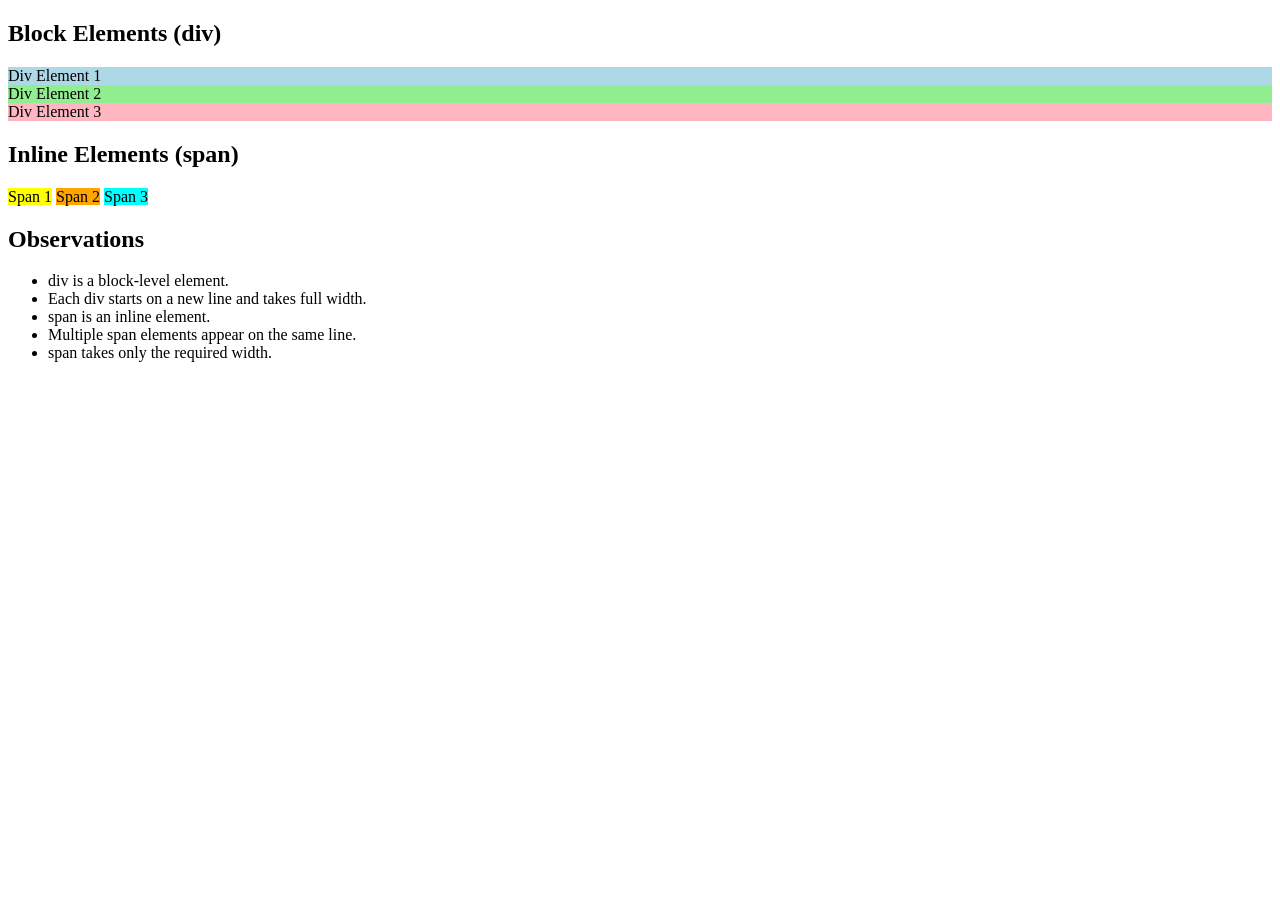
<file: Block vs Inline Demonstration.html>
<!DOCTYPE html>
<html>
<head>
<title>Block and Inline Elements</title>
</head>
<body>
<h2>Block Elements (div)</h2>
<div style="background-color:lightblue;">Div Element 1</div>
<div style="background-color:lightgreen;">Div Element 2</div>
<div style="background-color:lightpink;">Div Element 3</div>
<h2>Inline Elements (span)</h2>
<span style="background-color:yellow;">Span 1</span>
<span style="background-color:orange;">Span 2</span>
<span style="background-color:cyan;">Span 3</span>
<h2>Observations</h2>
<ul>
<li>div is a block-level element.</li>
<li>Each div starts on a new line and takes full width.</li>
<li>span is an inline element.</li>
<li>Multiple span elements appear on the same line.</li>
<li>span takes only the required width.</li>
</ul>
</body>
</html>
</file>
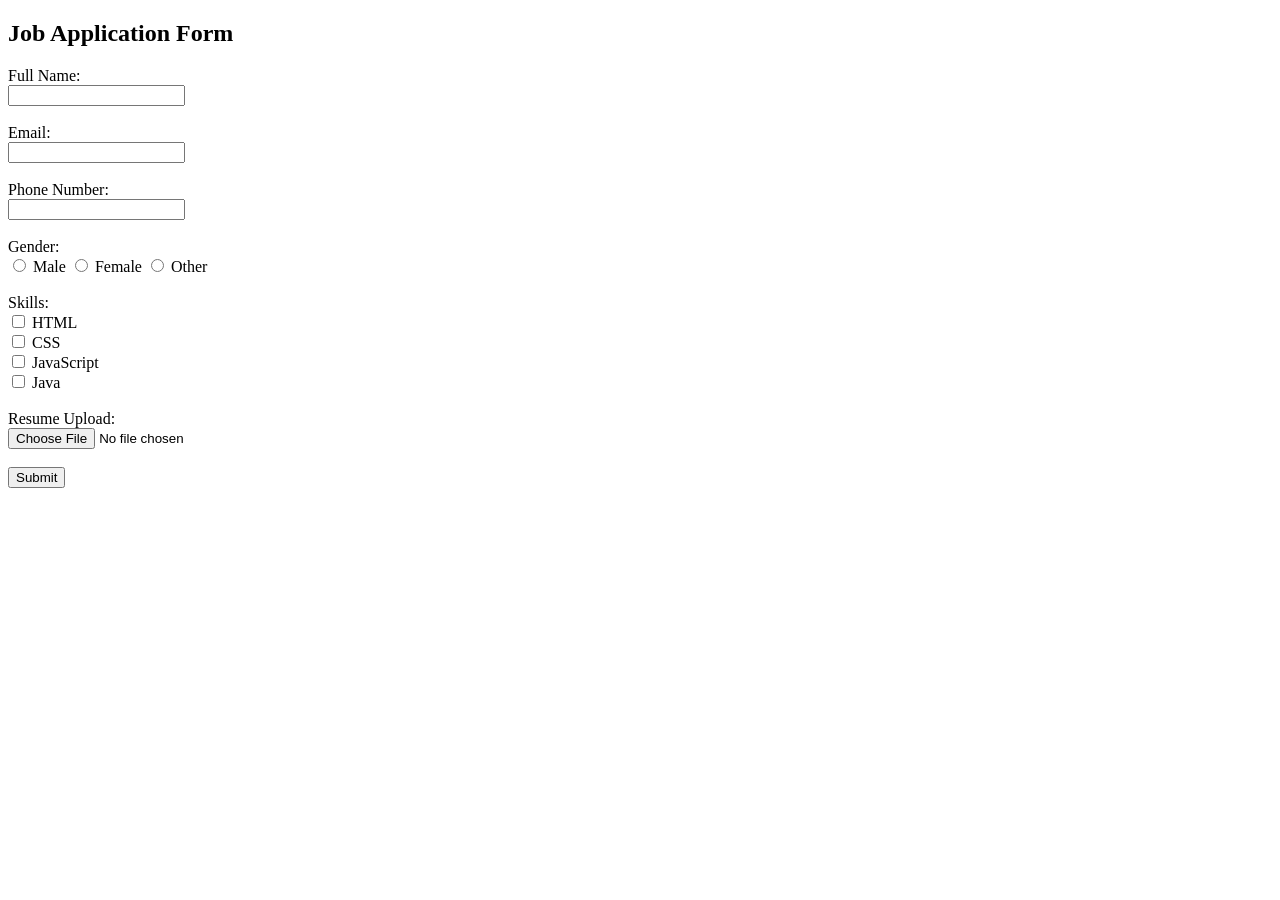
<file: Job Application Form.html>
<!DOCTYPE html>
<html>
<head>
<title>Job Application Form</title>
</head>
<body>
<h2>Job Application Form</h2>
<form>
<label>Full Name:</label><br>
<input type="text" name="fullname"><br><br>
<label>Email:</label><br>
<input type="email" name="email"><br><br>
<label>Phone Number:</label><br>
<input type="tel" name="phone"><br><br>
<label>Gender:</label><br>
<input type="radio" name="gender"> Male
<input type="radio" name="gender"> Female
<input type="radio" name="gender"> Other
<br><br>
<label>Skills:</label><br>
<input type="checkbox"> HTML<br>
<input type="checkbox"> CSS<br>
<input type="checkbox"> JavaScript<br>
<input type="checkbox"> Java<br><br>
<label>Resume Upload:</label><br>
<input type="file"><br><br>
<input type="submit" value="Submit">
</form>
</body>
</html>
</file>
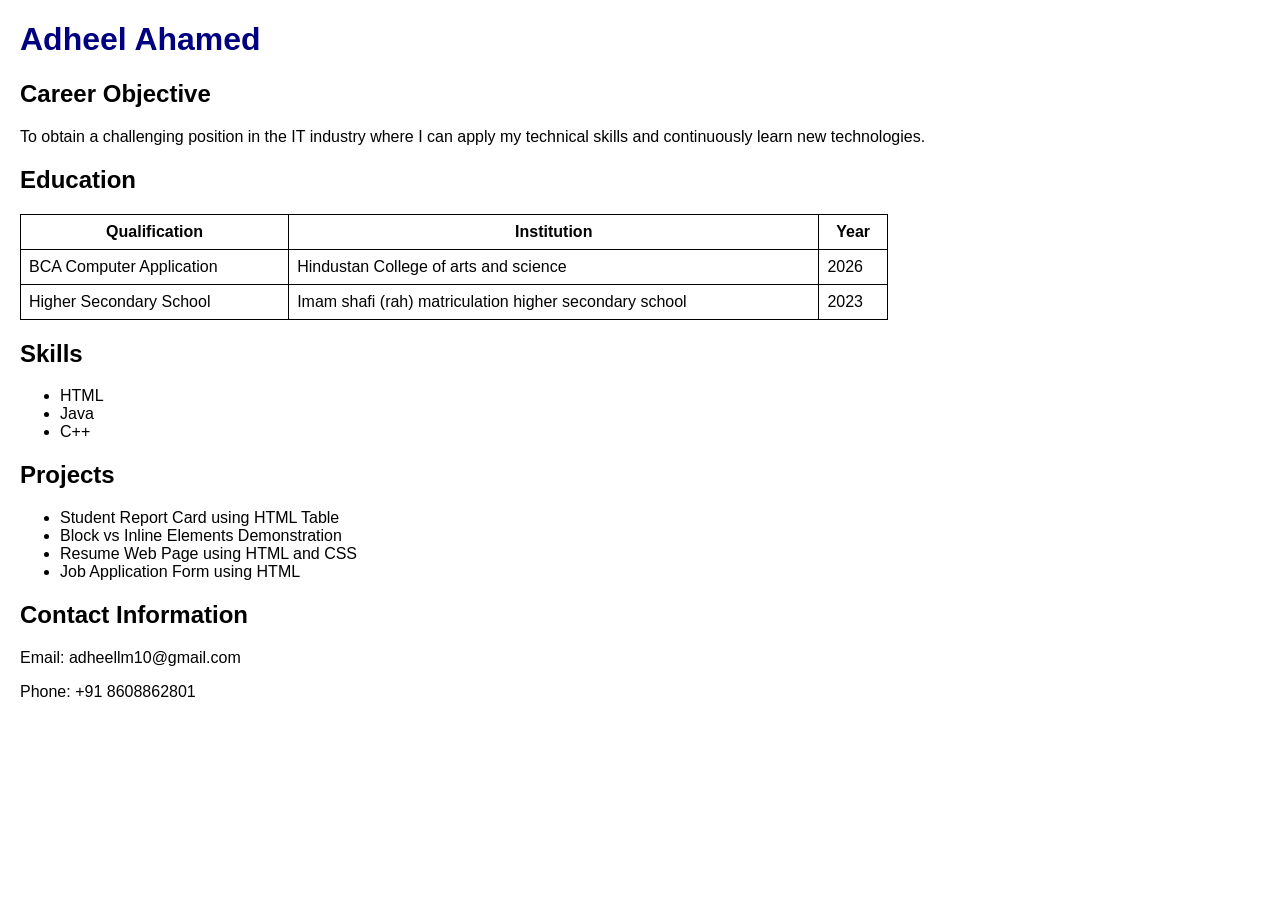
<file: Resume Web Form_1 (1).html>
<!DOCTYPE html>
<html>
<head>
<title>Resume</title>
<style>
body{
font-family: Arial, sans-serif;
margin: 20px;
}
h1{
color: navy;
}
table{
border-collapse: collapse;
width: 70%;
}
table, th, td{
border: 1px solid black;
padding: 8px;
}
</style>
</head>
<body>
<h1>Adheel Ahamed </h1>
<h2>Career Objective</h2>
<p>
To obtain a challenging position in the IT industry where I can
apply my technical skills and continuously learn new technologies.
</p>
<h2>Education</h2>
<table>
<tr>
<th>Qualification</th>
<th>Institution</th>
<th>Year</th>
</tr>
<tr>
<td>BCA Computer Application</td>
<td>Hindustan College of arts and science</td>
<td>2026</td>
</tr>
<tr>
<td>Higher Secondary School</td>
<td>Imam shafi (rah) matriculation higher secondary school</td>
 <td>2023</td>
</tr>
</table>
<h2>Skills</h2>
<ul>
<li>HTML</li>
<li>Java</li>
<li>C++</li>
</ul>
<h2>Projects</h2>
<ul>
<li>Student Report Card using HTML Table</li>
<li>Block vs Inline Elements Demonstration</li>
<li>Resume Web Page using HTML and CSS</li>
<li>Job Application Form using HTML</li>
</ul>
<h2>Contact Information</h2>
<p>Email: adheellm10@gmail.com</p>
<p>Phone: +91 8608862801</p>
</body>
</html>
</file>
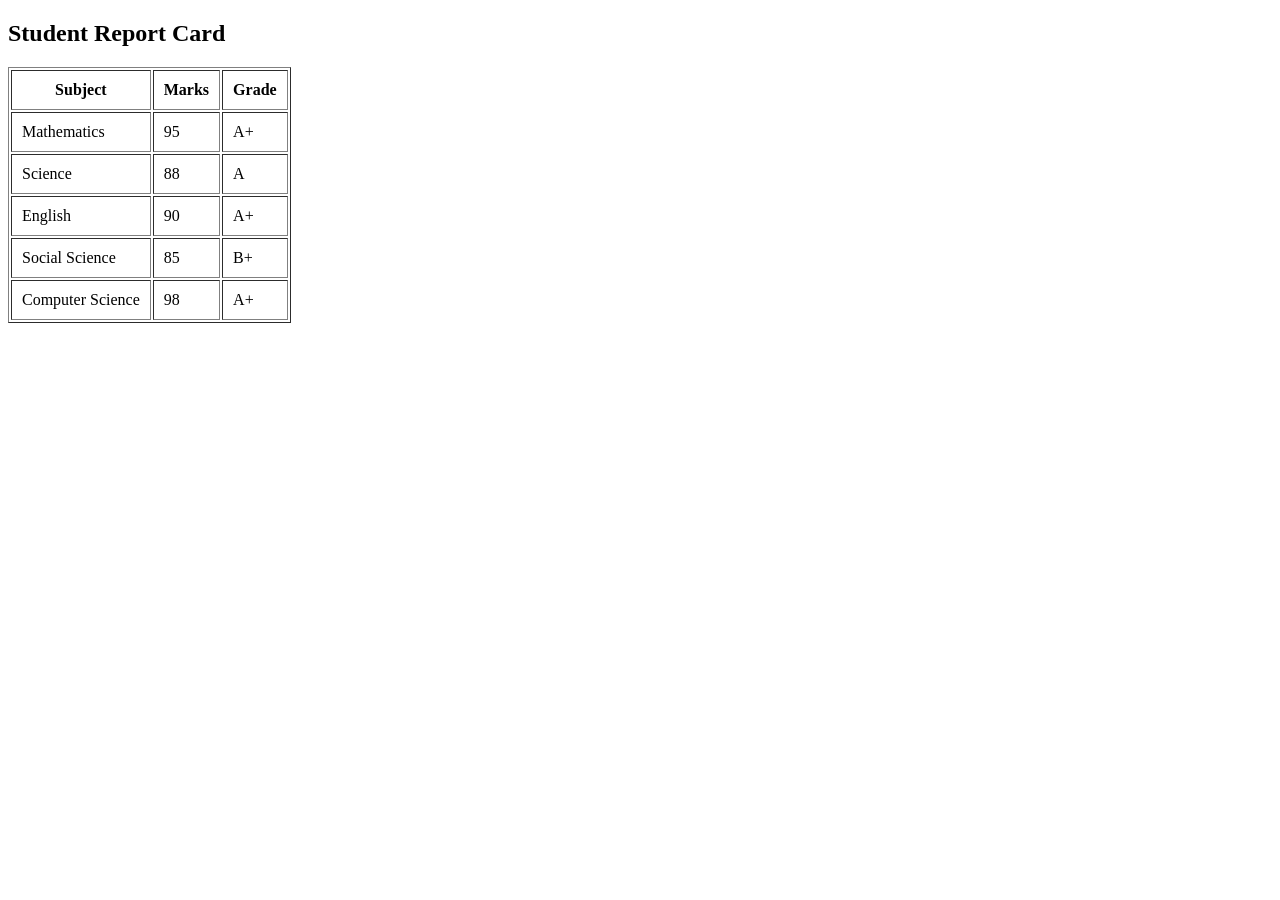
<file: Student Report Card.html>
<!DOCTYPE html>
<html>
<head>
<title>Student Report Card</title>
</head>
<body>
<h2>Student Report Card</h2>
<table border="1" cellpadding="10">
<tr>
<th>Subject</th>
<th>Marks</th>
<th>Grade</th>
</tr>
<tr>
<td>Mathematics</td>
<td>95</td>
<td>A+</td>
</tr>
<tr>
<td>Science</td>
<td>88</td>
<td>A</td>
</tr>
<tr>
<td>English</td>
<td>90</td>
<td>A+</td>
</tr>
<tr>
<td>Social Science</td>
<td>85</td>
<td>B+</td>
</tr>
<tr>
<td>Computer Science</td>
<td>98</td>
<td>A+</td>
</tr>
</table>
</body>
</html>
</file>
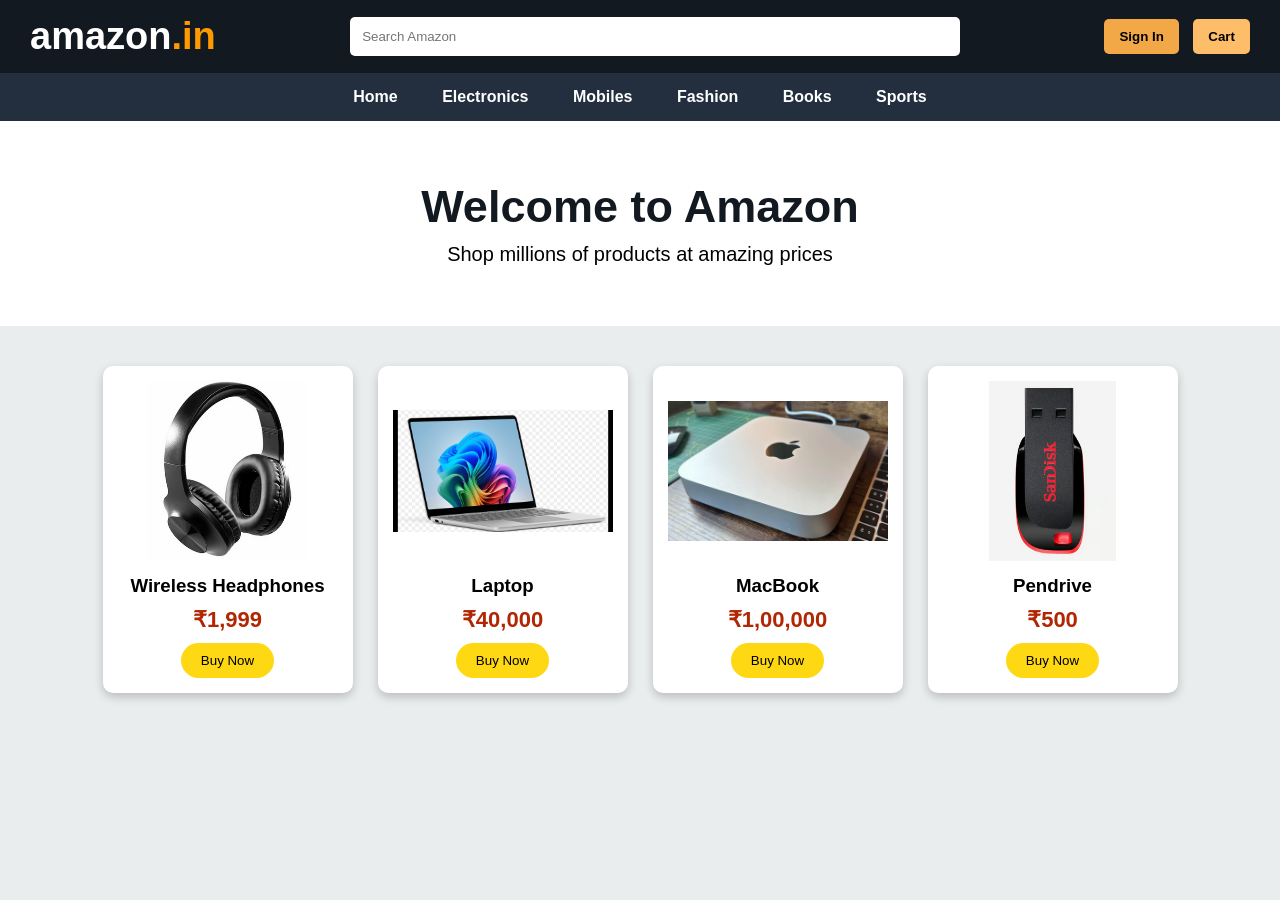
<file: amazon/amazon.html>
<!DOCTYPE html>
<html>
<head>
    <title>Amazon Clone</title>
    <link rel="stylesheet" href="ama.css">
</head>
<body>

<nav class="navbar">
<div class="logo">
    <span class="amazon">amazon</span><span class="india">.in</span>
</div>
    <input type="text" placeholder="Search Amazon">

    <div class="buttons">
        <button class="signin">Sign In</button>
        <button class="cart">Cart</button>
    </div>
</nav>

<div class="menu">
    <a href="#">Home</a>
    <a href="#">Electronics</a>
    <a href="#">Mobiles</a>
    <a href="#">Fashion</a>
    <a href="#">Books</a>
    <a href="#">Sports</a>
</div>

<div class="hero">
    <h1>Welcome to Amazon</h1>
    <p>Shop millions of products at amazing prices</p>
</div>

<div class="products">

    <div class="card">
        <img src="headphone.png">
        <h3>Wireless Headphones</h3>
        <p>₹1,999</p>
        <button>Buy Now</button>
    </div>

    <div class="card">
        <img src="laptop.png">
        <h3>Laptop</h3>
        <p>₹40,000</p>
        <button>Buy Now</button>
    </div>

    <div class="card">
        <img src="mac.png">
        <h3>MacBook</h3>
        <p>₹1,00,000</p>
        <button>Buy Now</button>
    </div>

    <div class="card">
        <img src="pendrive.png">
        <h3>Pendrive</h3>
        <p>₹500</p>
        <button>Buy Now</button>
    </div>

</div>

</body>
</html>
</file>
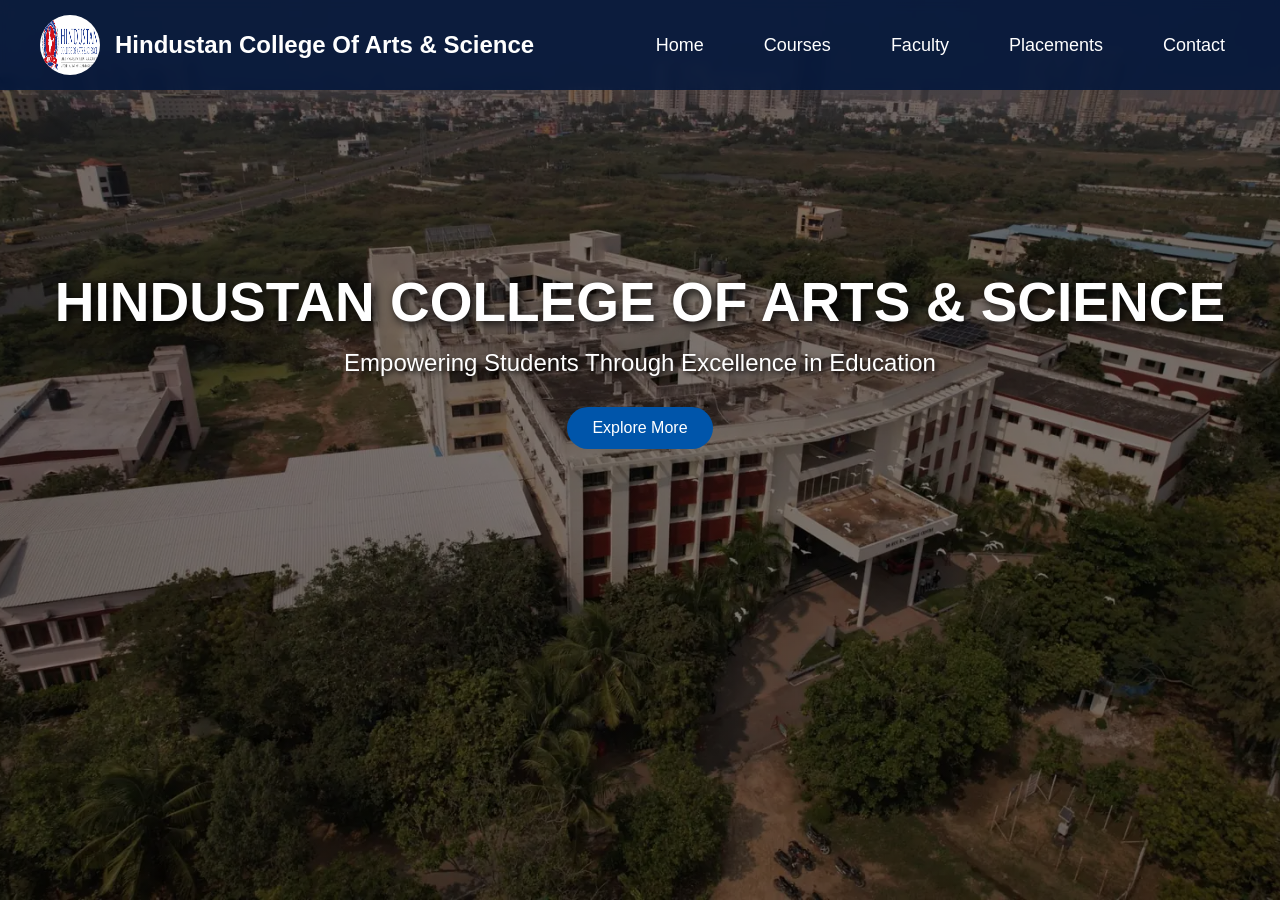
<file: College Website/navbar.html>
<!DOCTYPE html>
<html lang="en">
<head>
<meta charset="UTF-8">
<meta name="viewport" content="width=device-width, initial-scale=1.0">

<title>Hindustan College of Arts & Science</title>

<link rel="stylesheet" href="file.css">

</head>
<body>

<nav class="navbar">

    <div class="logo-section">
        <img src="logo.png" alt="HCAS Logo" class="logo">
        <h2>Hindustan College Of Arts & Science</h2>
    </div>

    <ul class="nav-links">
        <li><a href="#">Home</a></li>
        <li><a href="#">Courses</a></li>
        <li><a href="#">Faculty</a></li>
        <li><a href="#">Placements</a></li>
        <li><a href="#">Contact</a></li>
    </ul>

</nav>

<div class="hero">
    <h1>HINDUSTAN COLLEGE OF ARTS & SCIENCE</h1>
    <p>Empowering Students Through Excellence in Education</p>

    <a href="#" class="btn">Explore More</a>
</div>

</body>
</html>
</file>
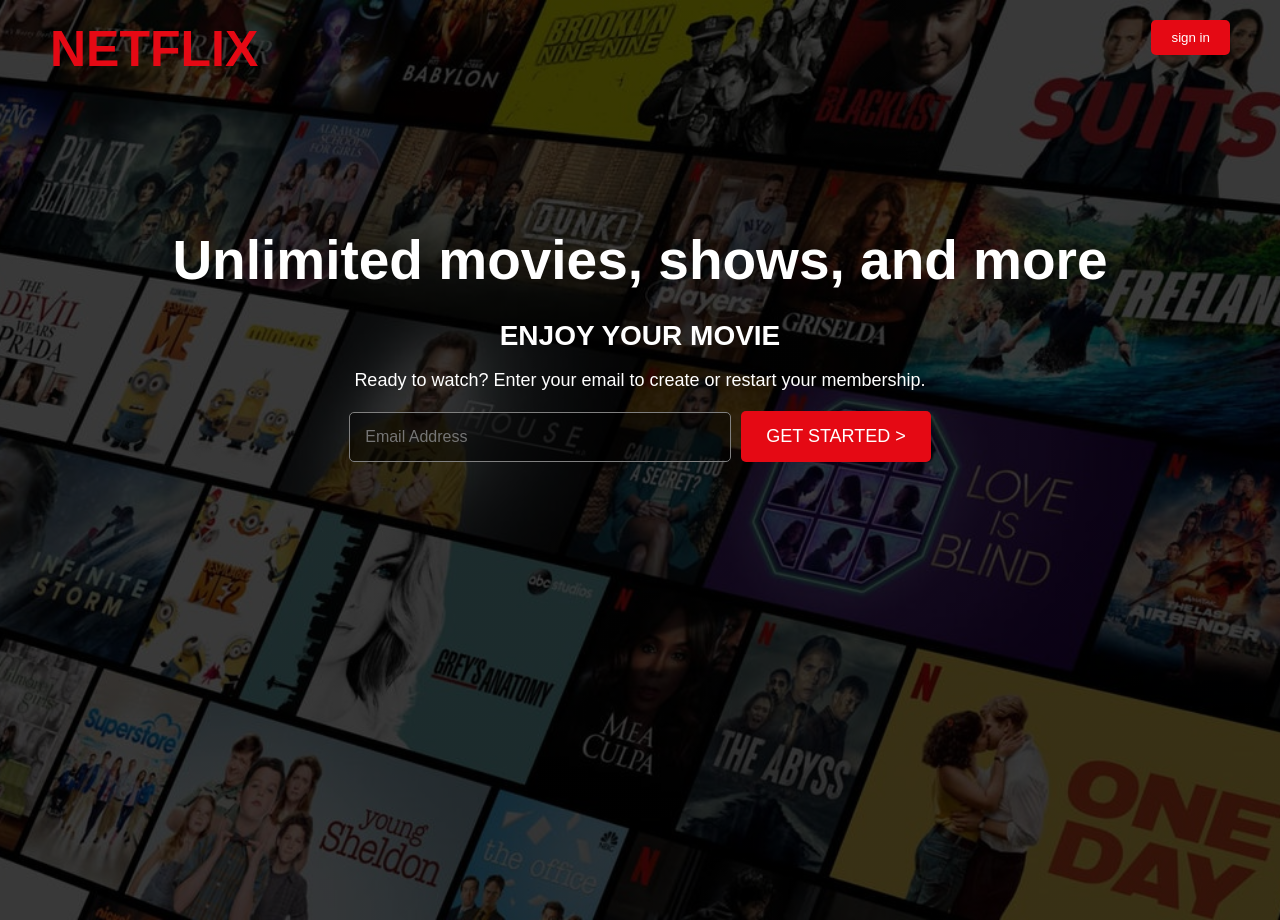
<file: Netflix/netflix.html>
<!DOCTYPE html>
<html>
    <head>
        <title>Netflix</title>
        <link rel="stylesheet" href="net.css"
    </head>
    <body>
        <h1>NETFLIX</h1>
        <div class="signin"><button>sign in</button></div>
        <div class="space">
            <h2>Unlimited movies, shows, and more</h2>
            <h3>ENJOY YOUR MOVIE</h3>
            <p>Ready to watch? Enter your email to create or restart your membership.</p>
        </div>


        <div class="Email">
        <input type="email" placeholder="Email Address">
       
        <button>GET STARTED  ></button>
         </div>
        

    </body>
</html>
</file>
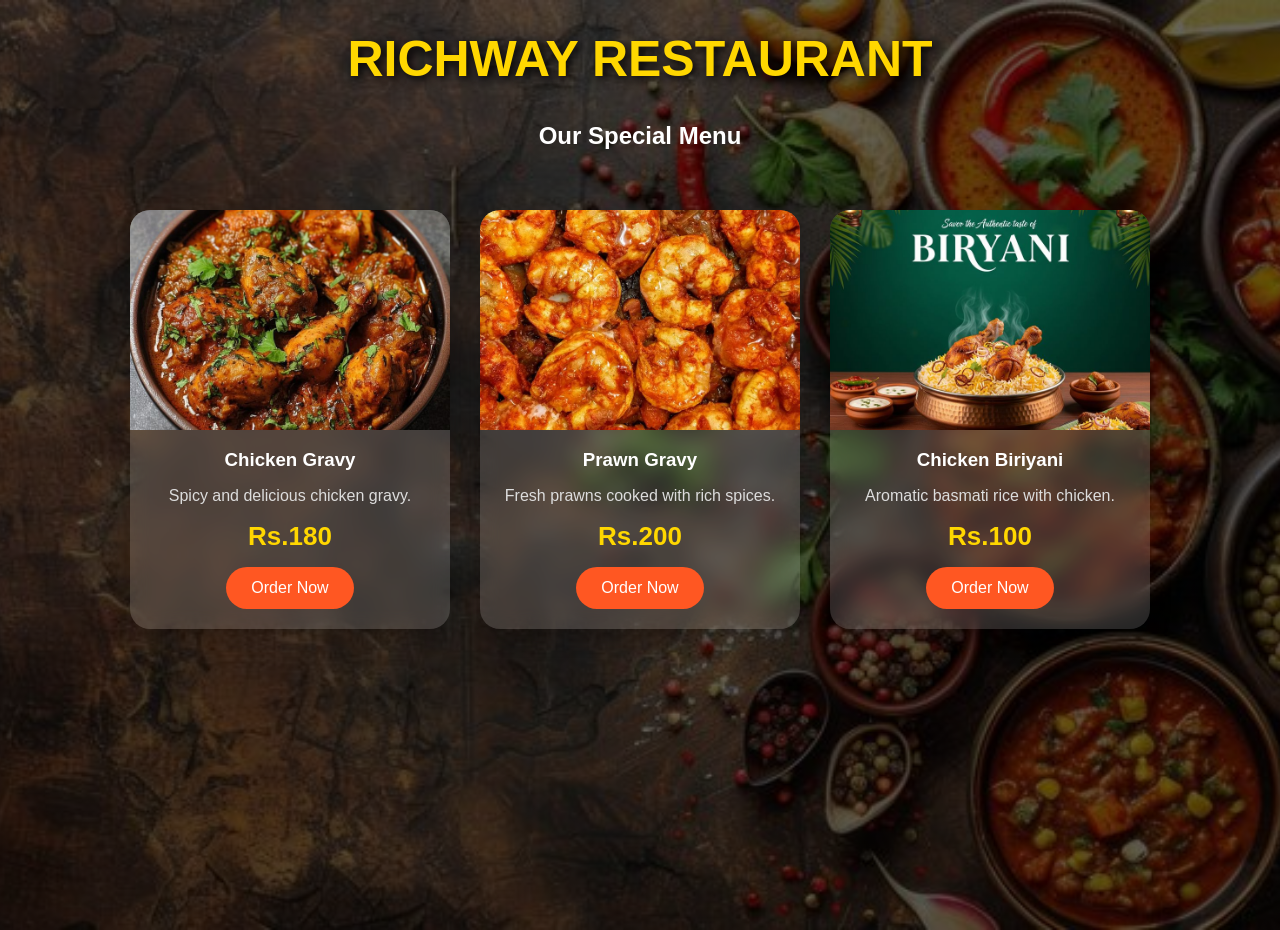
<file: Restaurant Menu/menu.html>
<!DOCTYPE html>
<html>
<head>
    <title>RICHWAY RESTAURANT</title>
    <link rel="stylesheet" href="restaurant.css">
</head>
<body>

    <h1>RICHWAY RESTAURANT</h1>
    <h2>Our Special Menu</h2>

    <div class="container">

        <div class="card">
            <img src="chickengravy.jpg" alt="Chicken Gravy">
            <h3>Chicken Gravy</h3>
            <p class="desc">Spicy and delicious chicken gravy.</p>
            <span class="price">Rs.180</span>
            <button>Order Now</button>
        </div>

        <div class="card">
            <img src="prawn.jpg" alt="Prawn Gravy">
            <h3>Prawn Gravy</h3>
            <p class="desc">Fresh prawns cooked with rich spices.</p>
            <span class="price">Rs.200</span>
            <button>Order Now</button>
        </div>

        <div class="card">
            <img src="biriyani.jpg" alt="Biriyani">
            <h3>Chicken Biriyani</h3>
            <p class="desc">Aromatic basmati rice with chicken.</p>
            <span class="price">Rs.100</span>
            <button>Order Now</button>
        </div>

    </div>

</body>
</html>
</file>
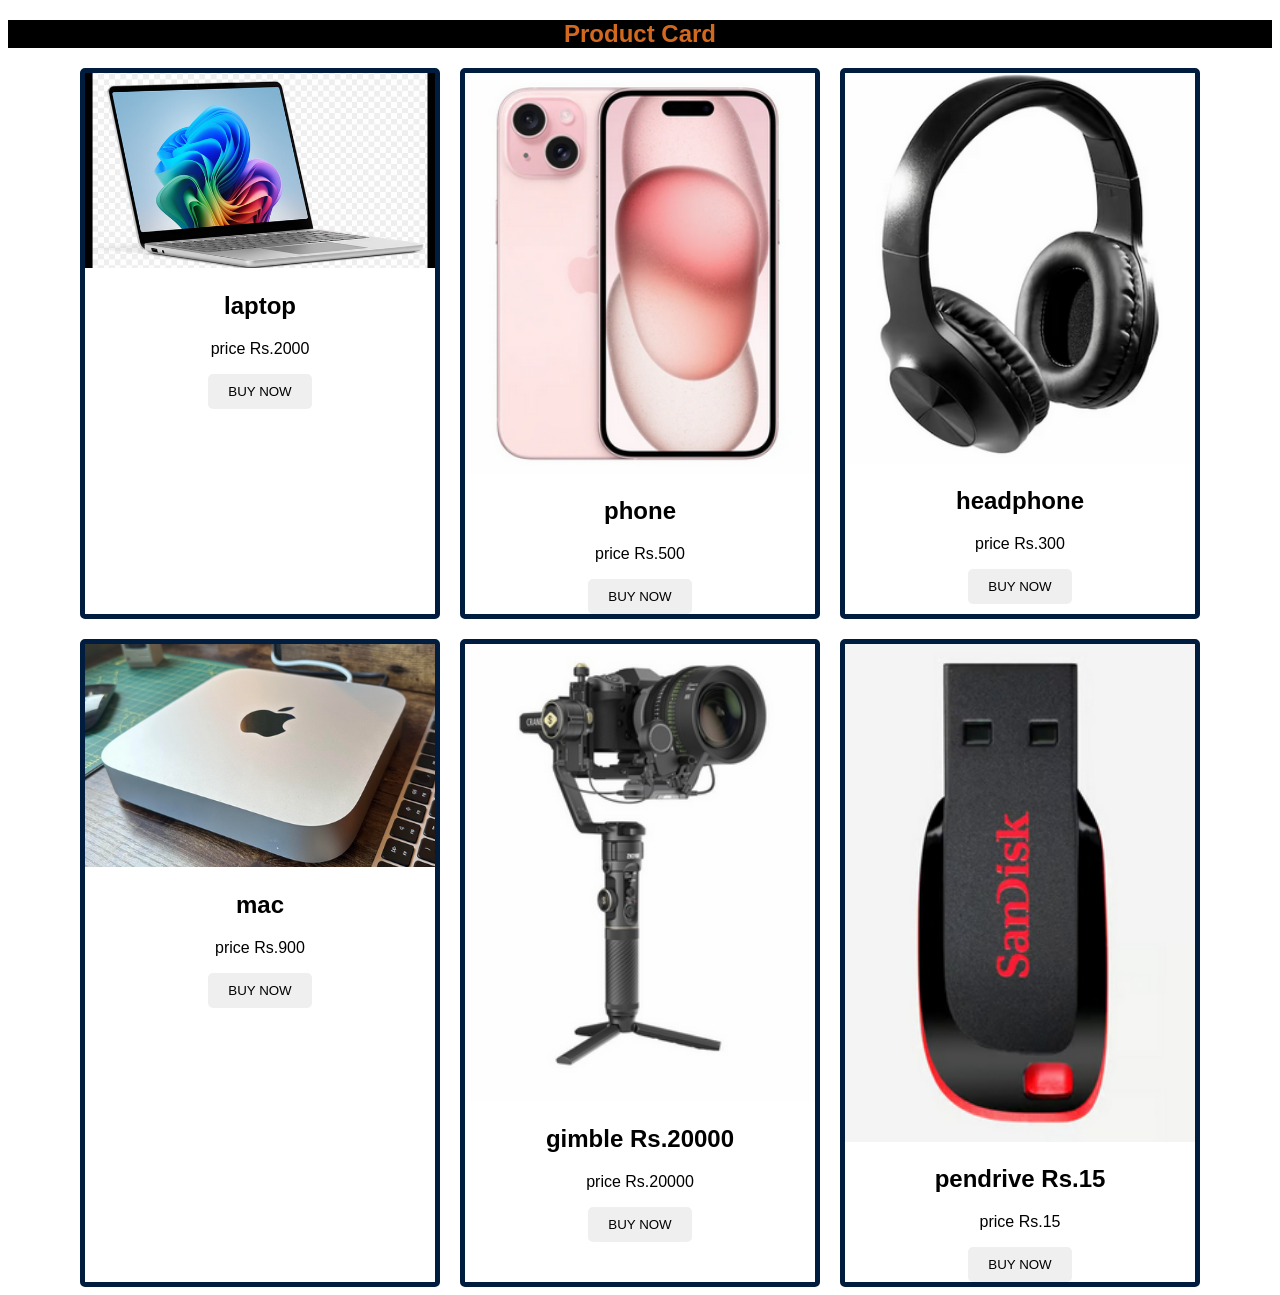
<file: Sales Web/bing.html>
<!DOCTYPE html>
<html>
    <head>
        <title>Product card</title>
         <link rel="stylesheet" href="dart.css">
    </head>
    <body>
        <nav class="title">
        <h1>Product Card</h1>
        </nav>
        <div class="container">
            <div class="card">
                <img src="laptop.png" >
                <h2 class="Product">laptop</h2>
                <p class="price">price Rs.2000</p>
                <button class="btn">BUY NOW</button>
            </div>
            <div class="card">
                <img src="phone.png" >
                <h2 class="Product">phone</h2>
                <p class="price">price Rs.500</p>
                <button class="btn">BUY NOW</button>
            </div>
            <div class="card">
                <img src="headphone.png" >
                <h2 class="Product">headphone</h2>
                <p class="price">price Rs.300</p>
                <button class="btn">BUY NOW</button>
            </div>
            <div class="card">
                <img src="mac.png" >
                <h2 class="Product">mac</h2>
                <p class="price">price Rs.900</p>
                <button class="btn">BUY NOW</button>
            </div>
            <div class="card">
                <img src="gimble.png" >
                <h2 class="Product">gimble Rs.20000</h2>
                <p class="price">price Rs.20000</p>
                <button class="btn">BUY NOW</button>
            </div>
            <div class="card">
                <img src="pendrive.png" >
                <h2 class="Product">pendrive Rs.15</h2>
                <p class="price">price Rs.15</p>
                <button class="btn">BUY NOW</button>
            </div>

        </div>
    </body>
</html>
</file>
<file: amazon/ama.css>
*{
    margin:0;
    padding:0;
    box-sizing:border-box;
    font-family:Arial, sans-serif;
}

body{
    background:#eaeded;
}

/* Navbar */

.navbar{
    background:#131921;
    padding:15px 30px;
    display:flex;
    justify-content:space-between;
    align-items:center;
}

.logo{
    font-size:38px;
    font-weight:bold;
    font-family:Arial, sans-serif;
}

.amazon{
    color:white;
}

.india{
    color:#ff9900;
}


.navbar input{
    width:50%;
    padding:12px;
    border:none;
    border-radius:5px;
}

.buttons button{
    padding:10px 15px;
    border:none;
    border-radius:5px;
    margin-left:10px;
    cursor:pointer;
    font-weight:bold;
}

.signin{
    background:#f3a847;
}

.cart{
    background:#febd69;
}

/* Menu */

.menu{
    background:#232f3e;
    padding:15px;
    text-align:center;
}

.menu a{
    color:white;
    text-decoration:none;
    margin:0 20px;
    font-weight:bold;
}

.menu a:hover{
    color:#ff9900;
}

/* Hero Section */

.hero{
    text-align:center;
    padding:60px;
    background:white;
}

.hero h1{
    font-size:45px;
    color:#131921;
}

.hero p{
    font-size:20px;
    margin-top:10px;
}

/* Product Cards */

.products{
    display:flex;
    justify-content:center;
    gap:25px;
    flex-wrap:wrap;
    padding:40px;
}

.card{
    background:white;
    width:250px;
    border-radius:10px;
    padding:15px;
    text-align:center;
    box-shadow:0 4px 10px rgba(0,0,0,0.2);
    transition:0.3s;
}

.card:hover{
    transform:translateY(-10px);
}

.card img{
    width:100%;
    height:180px;
    object-fit:contain;
}

.card h3{
    margin:10px 0;
}

.card p{
    color:#B12704;
    font-size:22px;
    font-weight:bold;
}

.card button{
    background:#ffd814;
    border:none;
    padding:10px 20px;
    border-radius:20px;
    margin-top:10px;
    cursor:pointer;
}

.card button:hover{
    background:#f7ca00;
}
</file>
<file: College Website/file.css>
*{
    margin:0;
    padding:0;
    box-sizing:border-box;
    font-family:Arial, sans-serif;
}

body{
    background-image:
    linear-gradient(rgba(0,0,0,0.5),
    rgba(0,0,0,0.5)),
    url("HCAS.png");

    background-size:cover;
    background-position:center;
    background-repeat:no-repeat;
    min-height:100vh;
}

/* Navbar */

.navbar{
    display:flex;
    justify-content:space-between;
    align-items:center;

    padding:15px 40px;

    background:rgba(2,22,59,0.85);
    backdrop-filter:blur(5px);
}

.logo-section{
    display:flex;
    align-items:center;
    gap:15px;
}

.logo{
    width:60px;
    height:60px;
    border-radius:50%;
    background:white;
}

.logo-section h2{
    color:white;
}

/* Menu */

.nav-links{
    display:flex;
    list-style:none;
    gap:30px;
}

.nav-links a{
    color:white;
    text-decoration:none;
    font-size:18px;
    padding:10px 15px;
    transition:0.3s;
}

.nav-links a:hover{
    background:#0055aa;
    border-radius:5px;
}

/* Hero Section */

.hero{
    text-align:center;
    color:white;

    margin-top:180px;
}

.hero h1{
    font-size:55px;
    text-shadow:3px 3px 10px black;
}

.hero p{
    margin-top:15px;
    font-size:24px;
    text-shadow:2px 2px 5px black;
}

.btn{
    display:inline-block;

    margin-top:30px;

    background:#0055aa;
    color:white;

    text-decoration:none;

    padding:12px 25px;

    border-radius:25px;

    transition:0.3s;
}

.btn:hover{
    background:#003d7a;
}
</file>
<file: Netflix/net.css>
body{
    margin:0;
    font-family: Arial, sans-serif;
    background-image: linear-gradient(rgba(0,0,0,0.7),
                      rgba(0,0,0,0.7)), url(netflix.png);
    background-size: cover;
    background-position: center;
    height: 100vh;
}

h1{
    color:#E50914;
    font-size:50px;
    margin:20px 50px;
}

.signin{
    position:absolute;
    top:20px;
    right:50px;
}

.signin button{
    background:#E50914;
    color:white;
    border:none;
    padding:10px 20px;
    border-radius:5px;
}

.space{
    text-align:center;
    margin-top:150px;
}

h2{
    color:white;
    font-size:55px;
    margin-bottom:10px;
}

h3{
    color:white;
    font-size:28px;
    margin-bottom:15px;
}

p{
    color:white;
    font-size:18px;
}

.Email{
    display:flex;
    justify-content:center;
    align-items:center;
    gap:10px;
    margin-top:20px;
}

.Email input{
    width:350px;
    padding:15px;
    border-radius:5px;
    border:1px solid gray;
    font-size:16px;
    background-color: rgba(0,0,0,0.5);
}

.Email button{
    background:#E50914;
    color:white;
    border:none;
    padding:15px 25px;
    border-radius:5px;
    font-size:18px;
    cursor:pointer;
}

button:hover{
    background:#b20710;
}
</file>
<file: Restaurant Menu/restaurant.css>
body{
    margin:0;
    font-family: Arial, sans-serif;
    background:
    linear-gradient(rgba(0,0,0,0.6),
    rgba(0,0,0,0.6)),
    url("background.jpg");

    background-size: cover;
    background-position: center;
    min-height: 100vh;
}

h1{
    text-align:center;
    color:#FFD700;
    font-size:50px;
    margin-top:30px;
    text-shadow:3px 3px 10px black;
}

h2{
    text-align:center;
    color:white;
    margin-bottom:40px;
}

.container{
    display:flex;
    justify-content:center;
    gap:30px;
    flex-wrap:wrap;
    padding:20px;
}

.card{
    width:320px;
    background:rgba(255,255,255,0.15);
    backdrop-filter:blur(10px);
    border-radius:20px;
    overflow:hidden;
    text-align:center;
    transition:0.4s;
    box-shadow:0 8px 20px rgba(0,0,0,0.3);
}

.card:hover{
    transform:translateY(-10px);
}

.card img{
    width:100%;
    height:220px;
    object-fit:cover;
}

.card h3{
    color:white;
    margin:15px 0 10px;
}

.desc{
    color:#ddd;
    padding:0 15px;
}

.price{
    display:block;
    color:#FFD700;
    font-size:26px;
    font-weight:bold;
    margin:15px 0;
}

button{
    background:#ff5722;
    color:white;
    border:none;
    padding:12px 25px;
    border-radius:25px;
    cursor:pointer;
    margin-bottom:20px;
    font-size:16px;
}

button:hover{
    background:#e64a19;
}
</file>
<file: Sales Web/dart.css>
*{
    font-family: Arial, Helvetica, sans-serif;

}
.container{
    display: flex;
    justify-content: center;
    flex-wrap: wrap;
    gap:20px;
   
}
.card{
    border: 5px solid black;
    border-radius: 5px;
    border-color: rgb(0, 29, 63);
    transition: 0.7s;
    width: 350px;
    text-align: center;
    gap: 10px;
    
    
    




}
.card:hover{
    transform:translate(20px);
     box-shadow: 20px 20px 20px rgba(0, 0, 0, 0.221)
    
}
.title{
    text-align: center;
    text-shadow: 10px;
    color: chocolate;
    background-color: black;
   
    


}
.btn{

    border: 10px;
    border-radius: 5px;
    padding: 10px 20px;
    
}
.btn:hover{
    padding: 10px 20px;
    background: rgb(216, 3, 3);
    color:aliceblue;
    border-radius: 5px;
}
.card img{
    width: 350px;
    text-align: center;

}
</file>
